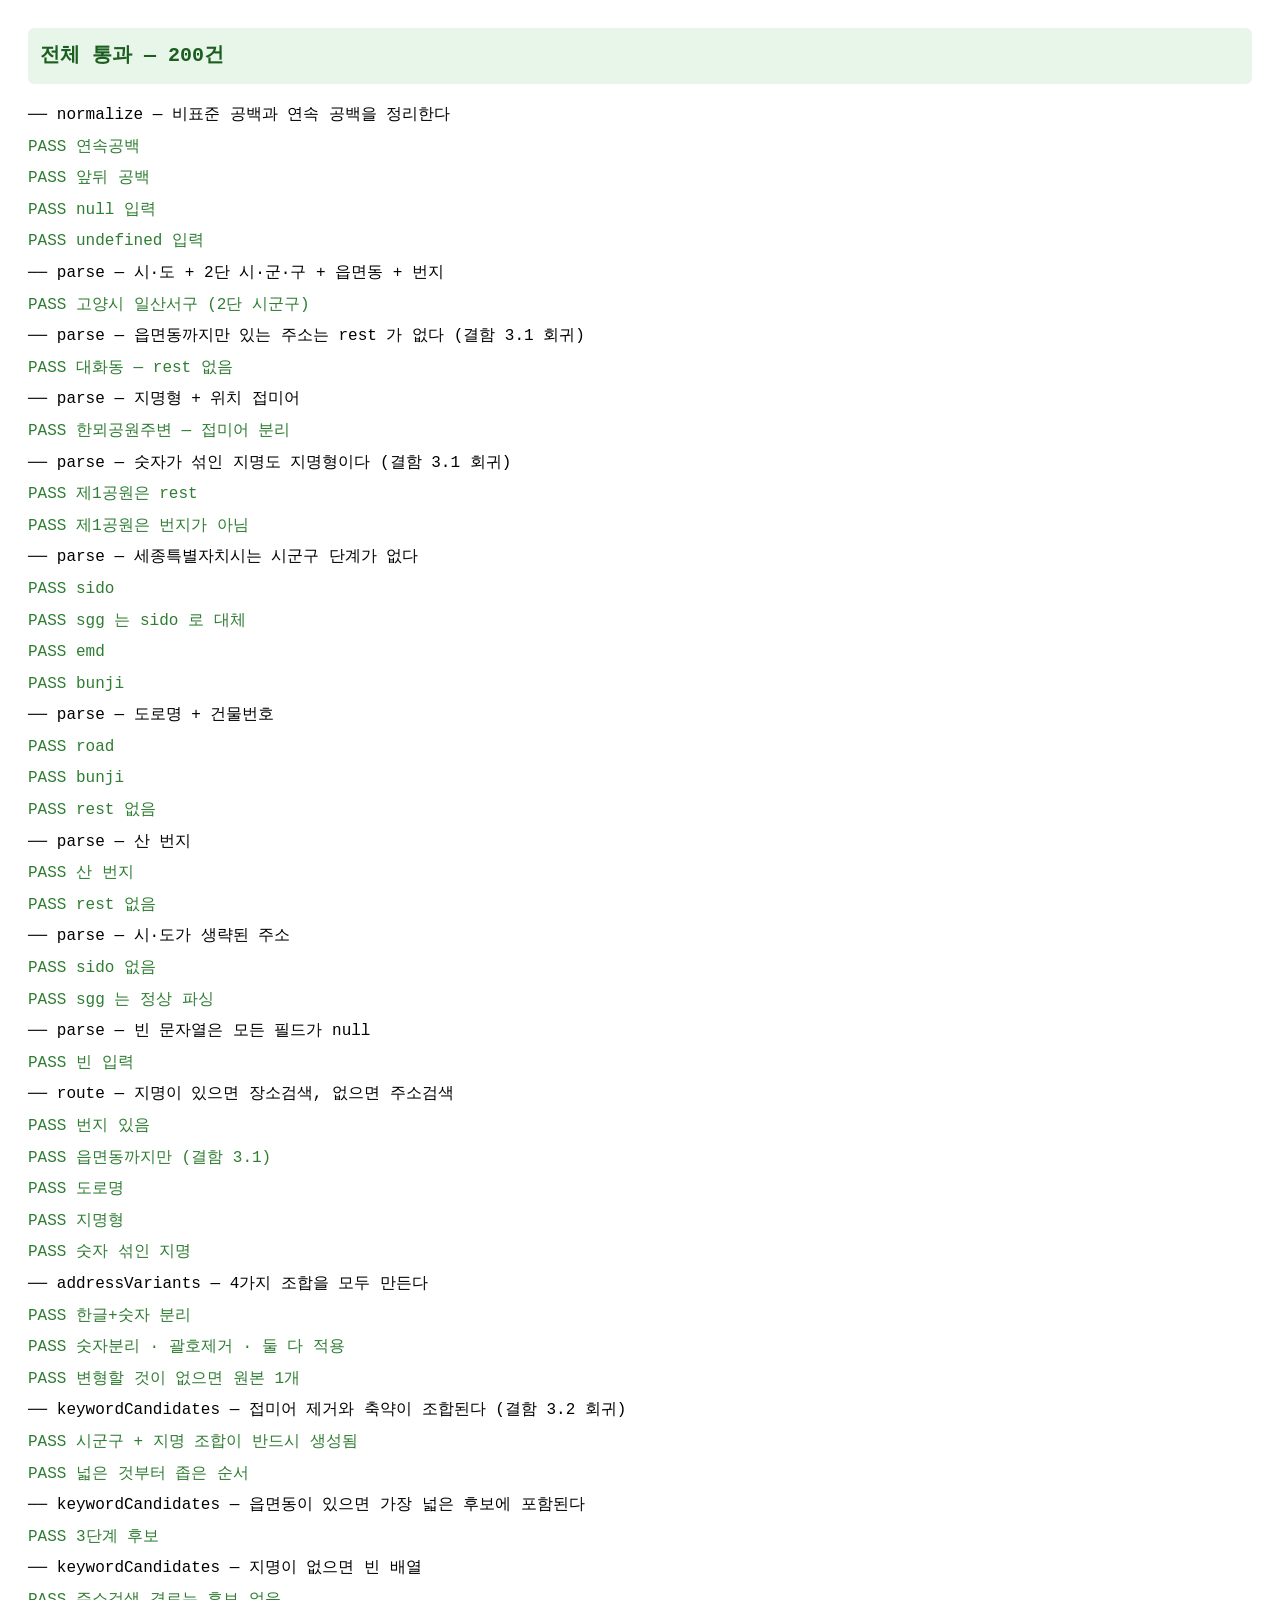
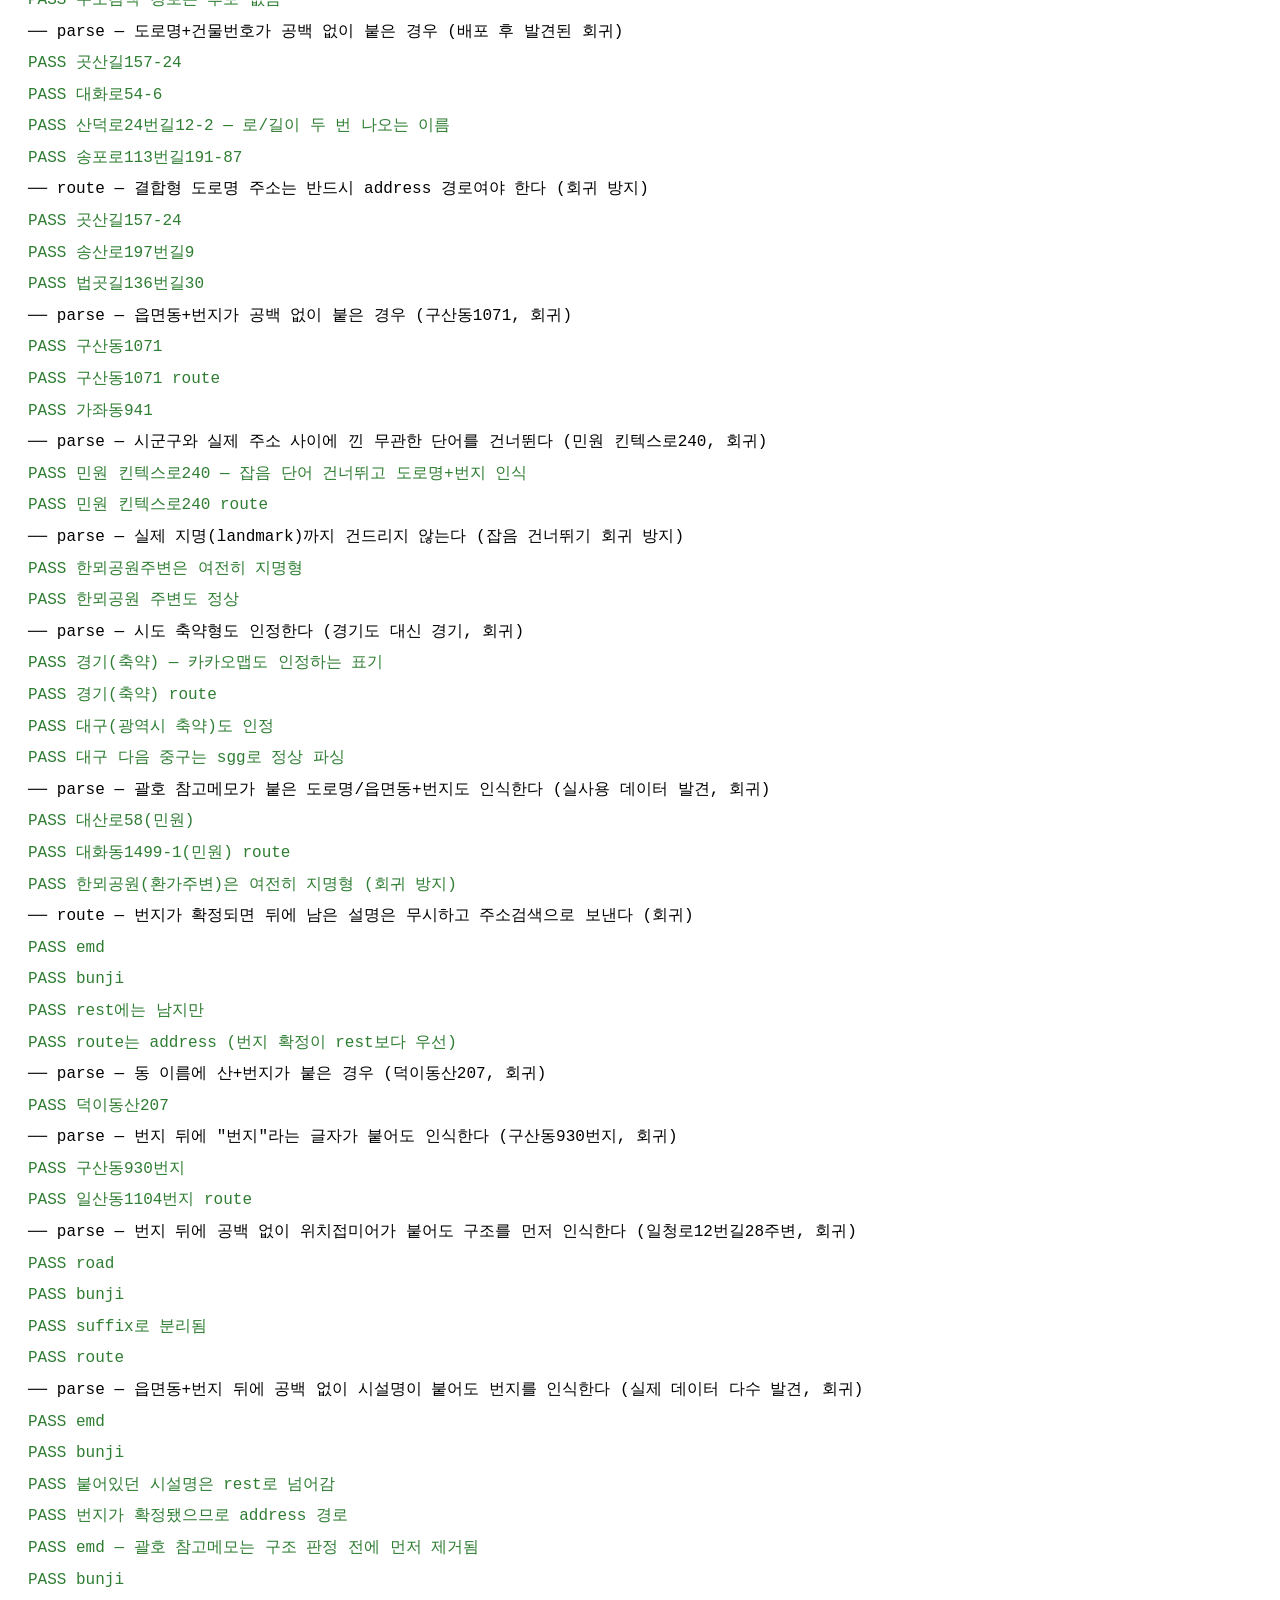
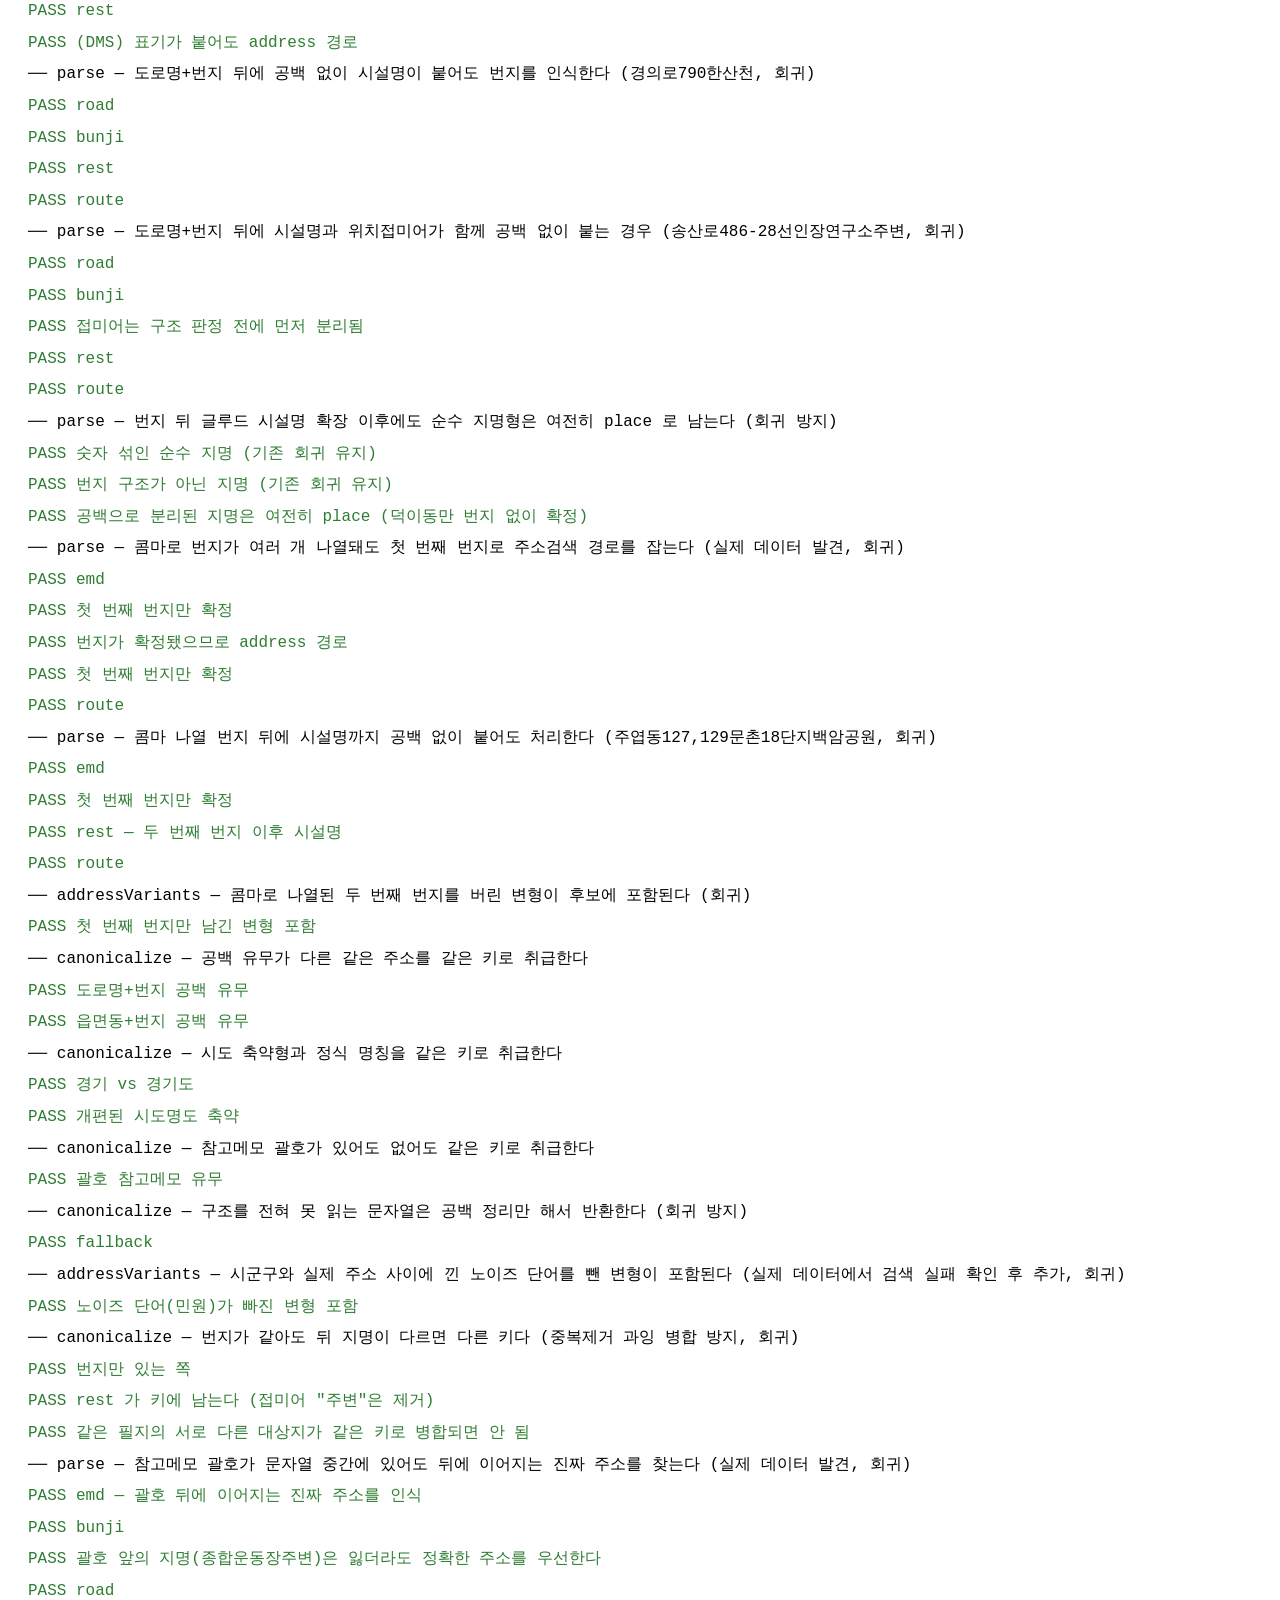
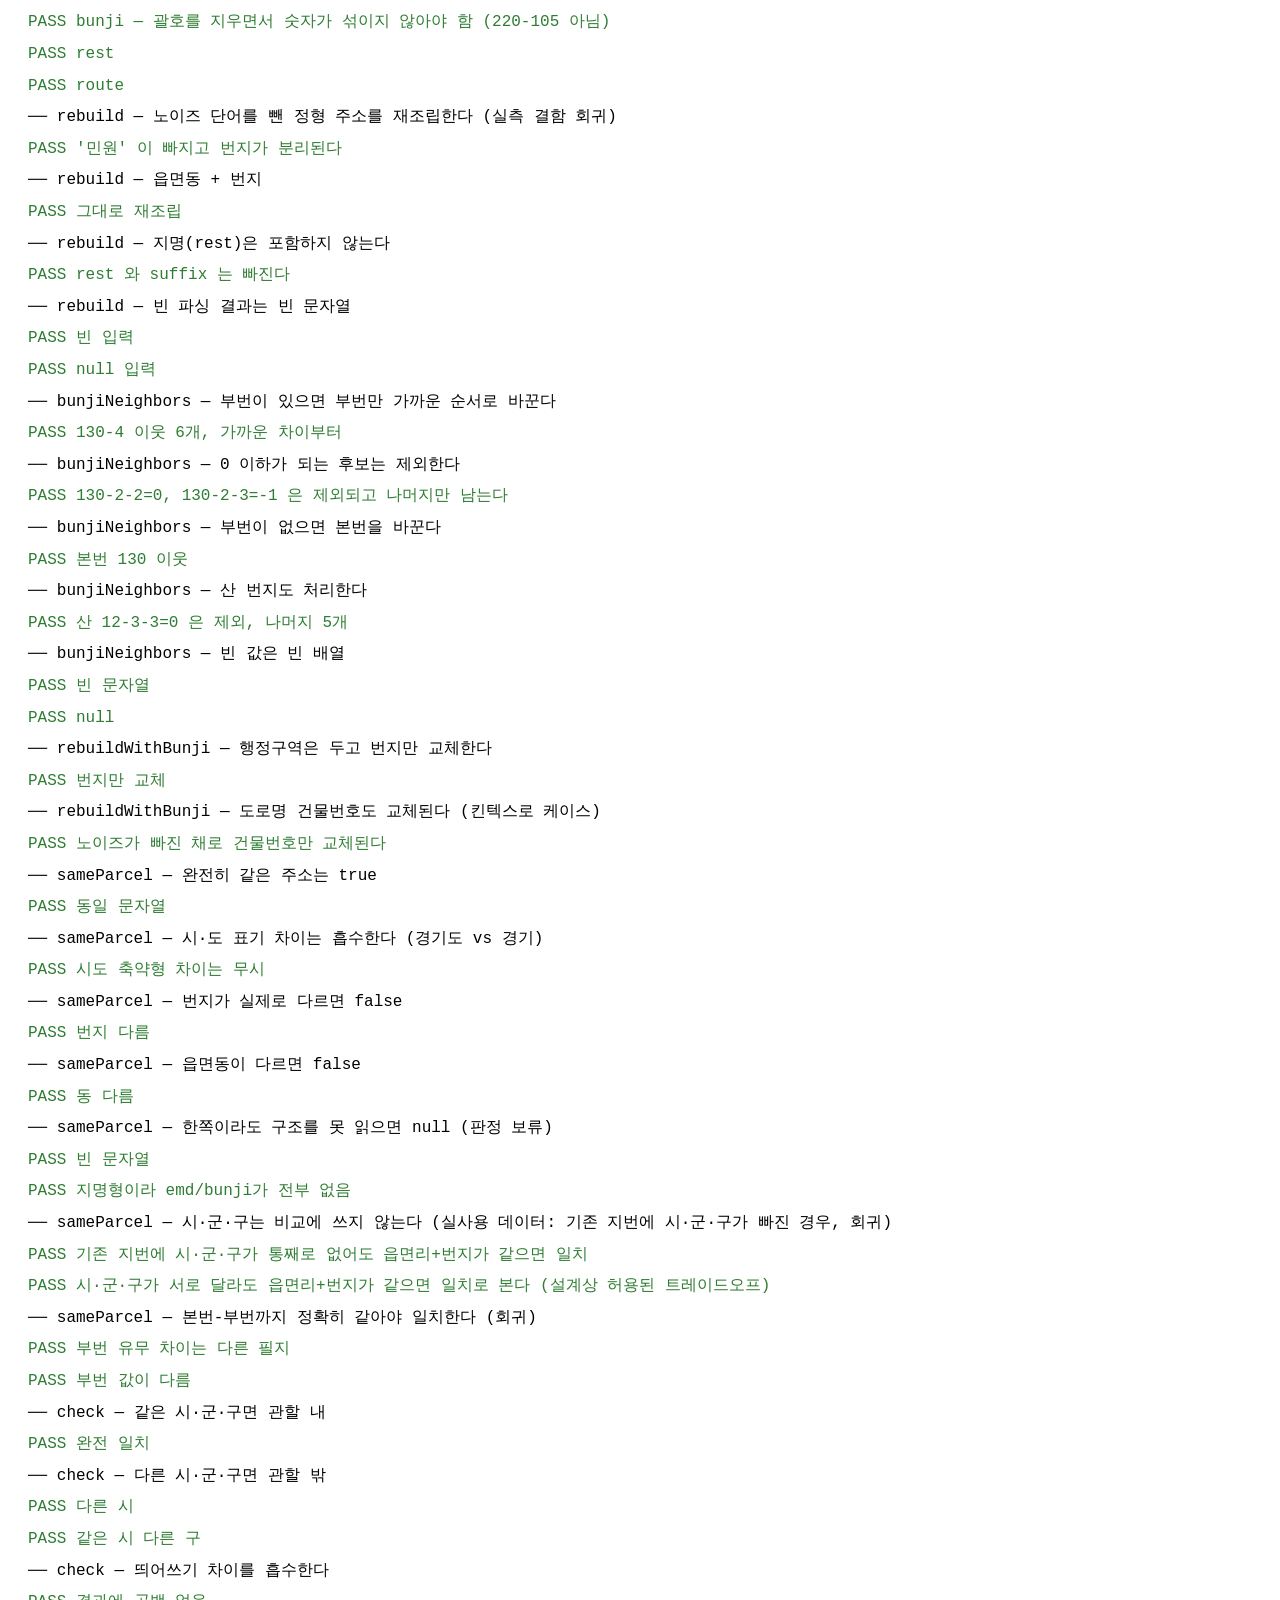
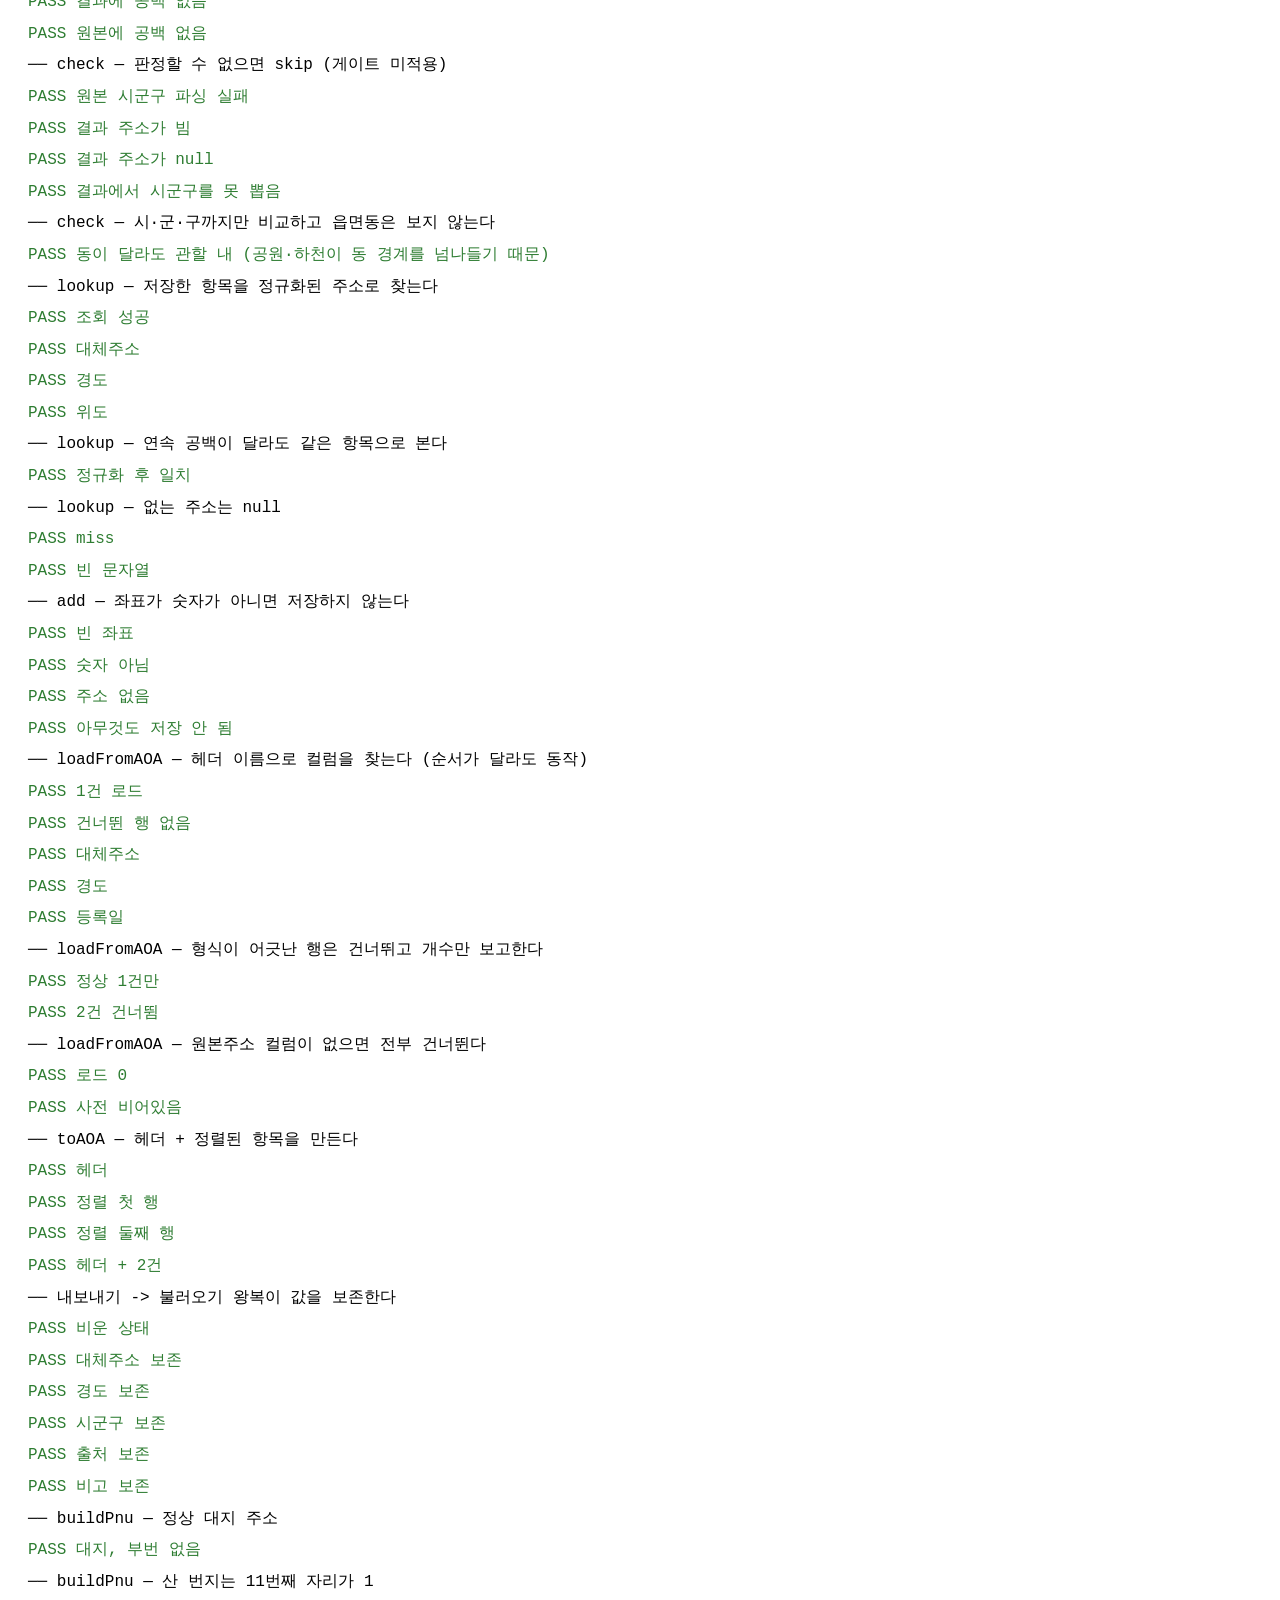
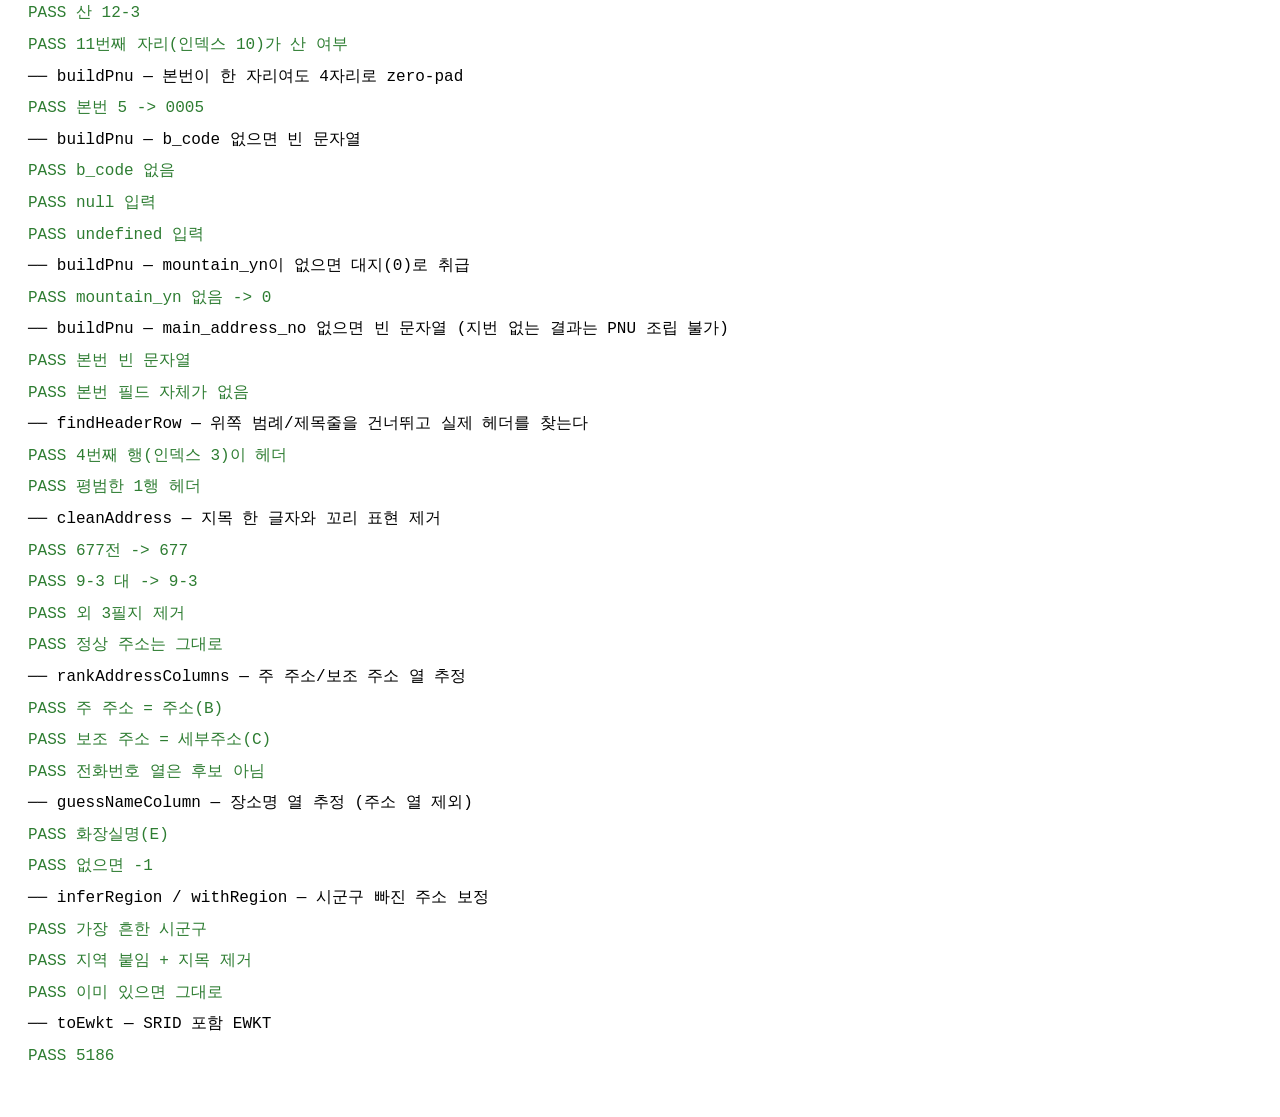
<file: test.html>
<!DOCTYPE html>
<html lang="ko">
<head>
<meta charset="UTF-8">
<title>지오코딩 도구 테스트</title>
<style>
  body { font-family: Consolas, monospace; padding: 20px; line-height: 1.6; }
  #summary { font-size: 20px; font-weight: bold; margin-bottom: 16px; padding: 12px;
             border-radius: 6px; }
  #summary.ok  { background: #e8f5e9; color: #1b5e20; }
  #summary.bad { background: #ffebee; color: #b71c1c; }
  ul { list-style: none; padding: 0; }
  li { padding: 3px 0; }
  .pass { color: #2e7d32; }
  .fail { color: #c62828; font-weight: bold; }
  .detail { color: #555; margin-left: 24px; font-size: 13px; }
</style>
</head>
<body>
<div id="summary">실행 중...</div>
<ul id="results"></ul>

<script>
/* 최소 테스트 하네스. 러너·설치 없이 이 파일을 브라우저로 열면 실행된다. */
var __passed = 0, __failed = 0;

function __show(cls, text, detail) {
  var li = document.createElement('li');
  li.className = cls;
  li.textContent = text;
  document.getElementById('results').appendChild(li);
  if (detail) {
    var d = document.createElement('li');
    d.className = 'detail';
    d.textContent = detail;
    document.getElementById('results').appendChild(d);
  }
}

/** 깊은 비교. 객체·배열은 JSON 직렬화로 비교한다. */
function eq(actual, expected, label) {
  var a = JSON.stringify(actual), e = JSON.stringify(expected);
  if (a === e) { __passed++; __show('pass', 'PASS  ' + label); }
  else { __failed++; __show('fail', 'FAIL  ' + label, '기대: ' + e + '  /  실제: ' + a); }
}

/** 배열이 특정 값을 포함하는지 검사한다. */
function contains(arr, value, label) {
  if (arr && arr.indexOf(value) !== -1) { __passed++; __show('pass', 'PASS  ' + label); }
  else {
    __failed++;
    __show('fail', 'FAIL  ' + label, '포함되어야 함: ' + JSON.stringify(value) +
           '  /  실제 배열: ' + JSON.stringify(arr));
  }
}

function test(name, fn) {
  __show('', '── ' + name);
  try { fn(); }
  catch (err) { __failed++; __show('fail', 'FAIL  ' + name + ' (예외)', String(err)); }
}

function __finish() {
  var el = document.getElementById('summary');
  el.className = __failed === 0 ? 'ok' : 'bad';
  el.textContent = __failed === 0
    ? '전체 통과 — ' + __passed + '건'
    : '실패 ' + __failed + '건 / 통과 ' + __passed + '건';
}
</script>

<!-- 검사 대상 모듈 -->
<script src="src/address.js"></script>
<script src="src/gate.js"></script>
<script src="src/dictionary.js"></script>
<script src="src/pnu.js"></script>
<script src="src/quickgeo.js"></script>

<!-- 테스트 케이스 -->
<script src="tests/address.test.js"></script>
<script src="tests/gate.test.js"></script>
<script src="tests/dictionary.test.js"></script>
<script src="tests/pnu.test.js"></script>
<script src="tests/quickgeo.test.js"></script>

<script>__finish();</script>
</body>
</html>
</file>
